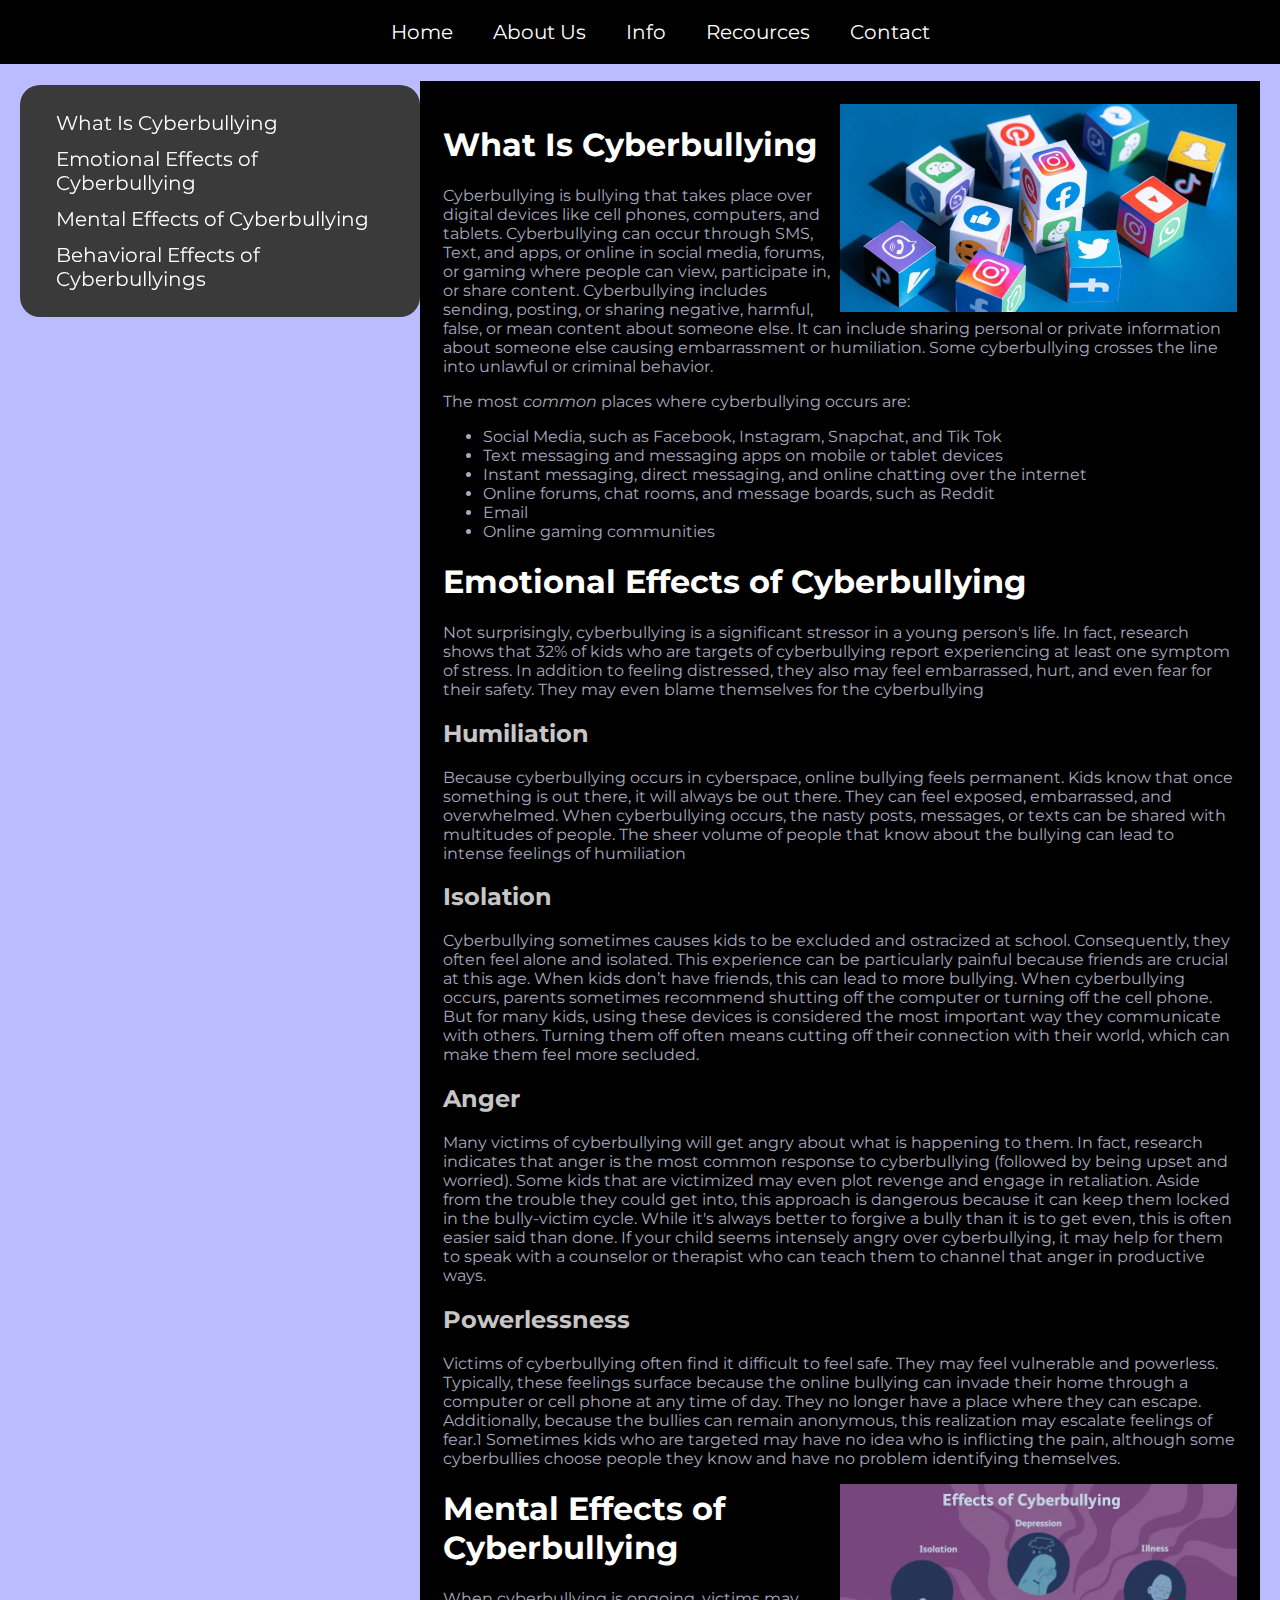
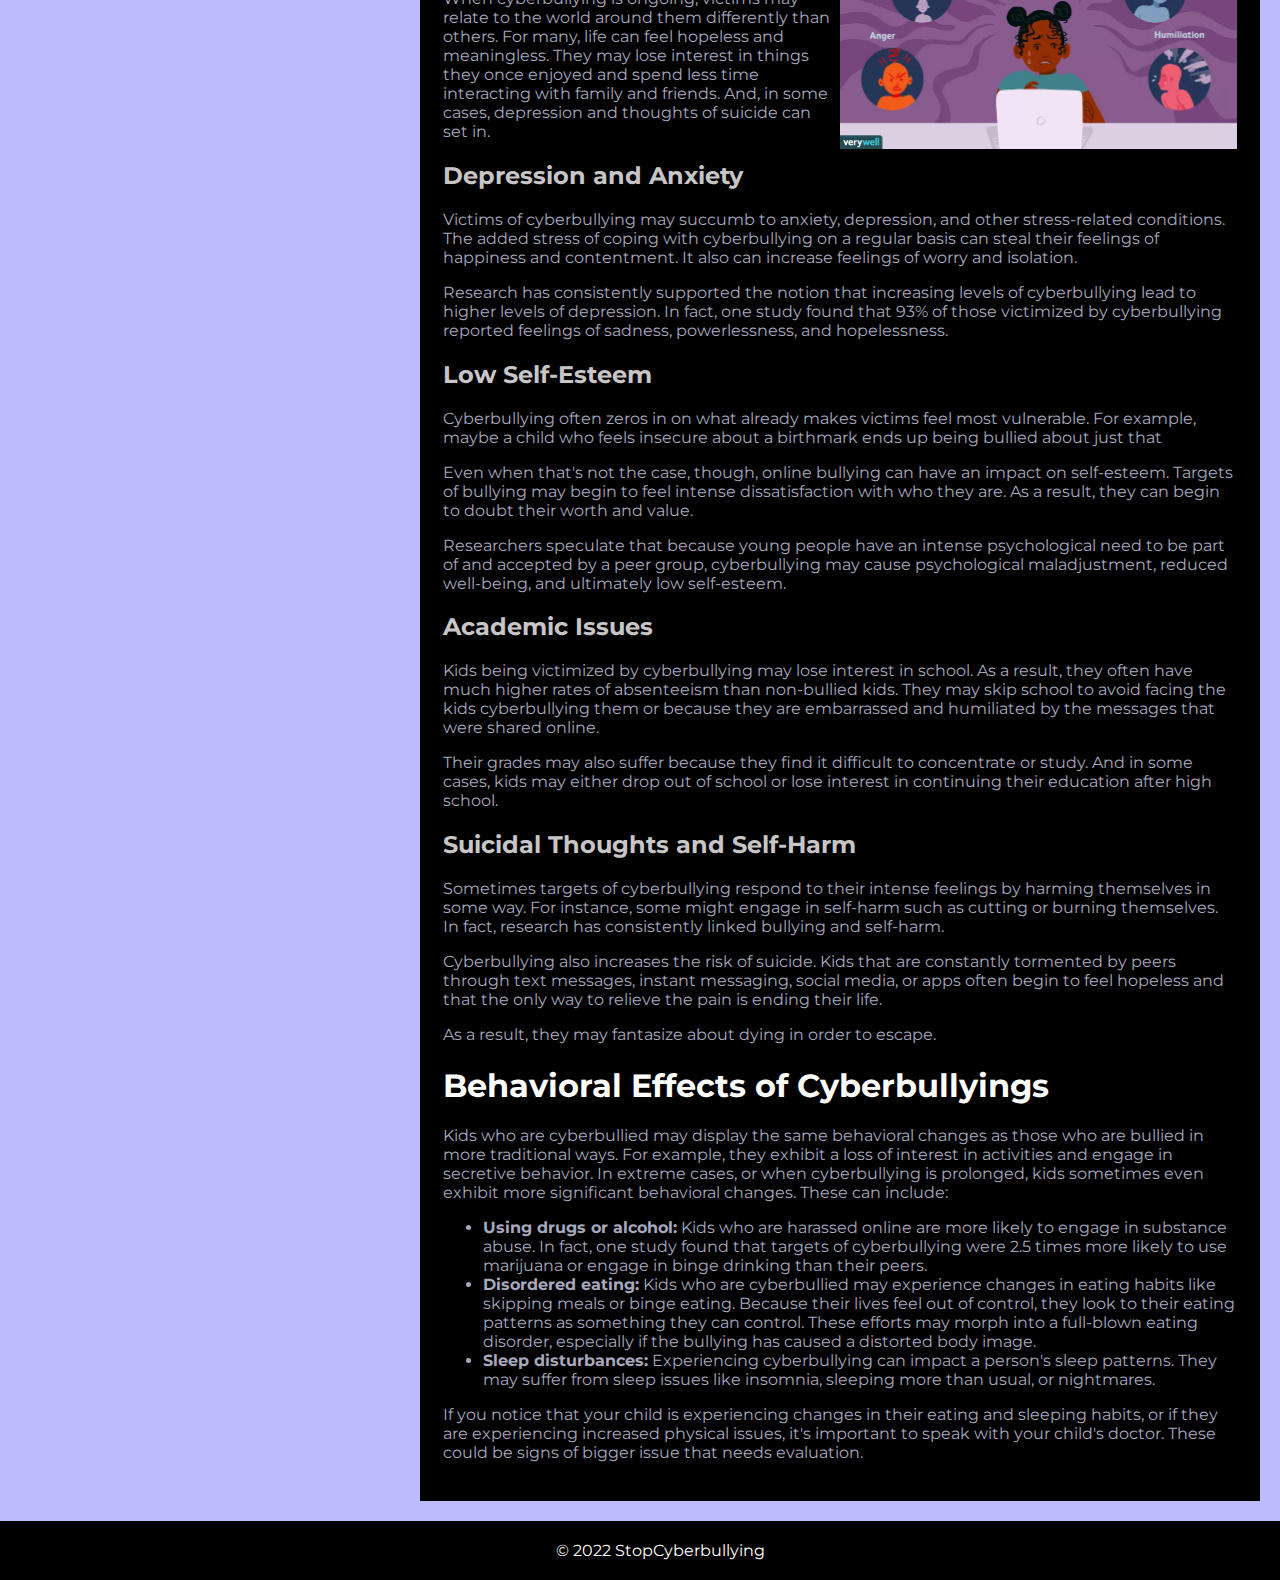
<file: index.html>
<!DOCTYPE html>
<html lang="en">
<head>
    <meta charset="UTF-8">
    <meta http-equiv="X-UA-Compatible" content="IE=edge">
    <meta name="viewport" content="width=device-width, initial-scale=1.0">
    <title>StopCyberbullying | Home</title>

    <link rel="stylesheet" href="style.css">

    <link href="[data-uri]" rel="icon" type="image/x-icon" />

    <style>
        body {

            background-color: #bbbcff;

        }
    </style>

</head>

<body>
    <header>
        <nav>
            <a href="index.html">Home</a>
            <a href="about.html">About Us</a>
            <a href="info.html">Info</a>
            <a href="recources.html">Recources</a>
            <a href="contact.html">Contact</a>
        </nav>
    </header>

    <main>
        <div class="sidenav">
            <a href="#what-is-cyberbullying">What Is Cyberbullying</a>
            <a href="#emotional-effects">Emotional Effects of Cyberbullying</a>
            <a href="#mentai-effects-of-cyberbulyying">Mental Effects of Cyberbullying</a>
            <a href="#behavioral-effect-csyberbullyings">Behavioral Effects of Cyberbullyings</a>
        </div>
        <div class="main">
            <img src="./images/social-media.jpeg" alt="social media" style="float: right; height: auto; width: 50%; margin-left: 10px;"> 

            <h1><span id="what-is-cyberbullying">What Is Cyberbullying</span> </h1>
            <p>Cyberbullying is bullying that takes place over digital devices like cell phones, computers, and tablets. Cyberbullying can occur through SMS, Text, and apps, or online in social media, forums, or gaming where people can view, participate in, or share content. Cyberbullying includes sending, posting, or sharing negative, harmful, false, or mean content about someone else. It can include sharing personal or private information about someone else causing embarrassment or humiliation. Some cyberbullying crosses the line into unlawful or criminal behavior.</p>
            <p>The most <i>common</i> places where cyberbullying occurs are:</p>
            <ul>
                <li>Social Media, such as Facebook, Instagram, Snapchat, and Tik Tok</li>
                <li>Text messaging and messaging apps on mobile or tablet devices</li>
                <li>Instant messaging, direct messaging, and online chatting over the internet</li>
                <li>Online forums, chat rooms, and message boards, such as Reddit</li>
                <li>Email </li>
                <li>Online gaming communities</li>
            </ul>

            
            
            <h1><span id="emotional-effects">Emotional Effects of Cyberbullying</span></h1>
            <p>Not surprisingly, cyberbullying is a significant stressor in a young person's life. In fact, research shows that 32% of kids who are targets of cyberbullying report experiencing at least one symptom of stress.

            In addition to feeling distressed, they also may feel embarrassed, hurt, and even fear for their safety. They may even blame themselves for the cyberbullying</p>
            <h2>Humiliation</h2>
            <p>Because cyberbullying occurs in cyberspace, online bullying feels permanent. Kids know that once something is out there, it will always be out there. They can feel exposed, embarrassed, and overwhelmed.

                When cyberbullying occurs, the nasty posts, messages, or texts can be shared with multitudes of people. The sheer volume of people that know about the bullying can lead to intense feelings of humiliation</p>
            <h2>Isolation</h2>
            <p>Cyberbullying sometimes causes kids to be excluded and ostracized at school. Consequently, they often feel alone and isolated. This experience can be particularly painful because friends are crucial at this age. When kids don’t have friends, this can lead to more bullying. 

                When cyberbullying occurs, parents sometimes recommend shutting off the computer or turning off the cell phone. But for many kids, using these devices is considered the most important way they communicate with others. Turning them off often means cutting off their connection with their world, which can make them feel more secluded.</p>
            <h2>Anger</h2>
            <p>Many victims of cyberbullying will get angry about what is happening to them. In fact, research indicates that anger is the most common response to cyberbullying (followed by being upset and worried).

                Some kids that are victimized may even plot revenge and engage in retaliation. Aside from the trouble they could get into, this approach is dangerous because it can keep them locked in the bully-victim cycle.
                
                While it's always better to forgive a bully than it is to get even, this is often easier said than done. If your child seems intensely angry over cyberbullying, it may help for them to speak with a counselor or therapist who can teach them to channel that anger in productive ways.</p>
            <h2>Powerlessness</h2>
            <p>Victims of cyberbullying often find it difficult to feel safe. They may feel vulnerable and powerless. Typically, these feelings surface because the online bullying can invade their home through a computer or cell phone at any time of day. They no longer have a place where they can escape.

                Additionally, because the bullies can remain anonymous, this realization may escalate feelings of fear.1 Sometimes kids who are targeted may have no idea who is inflicting the pain, although some cyberbullies choose people they know and have no problem identifying themselves.
            </p>

            <img src="./images/what-are-the-effects-of-cyberbullying-460558_color1-5b50c42946e0fb0037b84d00.webp" alt="" style="float: right; width: 50%; margin-left: 10px;">
            <h1><span id="mentai-effects-of-cyberbulyying">Mental Effects of Cyberbullying</span></h1>
            <p>When cyberbullying is ongoing, victims may relate to the world around them differently than others. For many, life can feel hopeless and meaningless.

                They may lose interest in things they once enjoyed and spend less time interacting with family and friends. And, in some cases, depression and thoughts of suicide can set in.</p>
            <h2>Depression and Anxiety</h2>
            <p>Victims of cyberbullying may succumb to anxiety, depression, and other stress-related conditions. The added stress of coping with cyberbullying on a regular basis can steal their feelings of happiness and contentment. It also can increase feelings of worry and isolation.</p>
            <p>Research has consistently supported the notion that increasing levels of cyberbullying lead to higher levels of depression. In fact, one study found that 93% of those victimized by cyberbullying reported feelings of sadness, powerlessness, and hopelessness.</p>
            <h2>Low Self-Esteem</h2>
            <p>Cyberbullying often zeros in on what already makes victims feel most vulnerable. For example, maybe a child who feels insecure about a birthmark ends up being bullied about just that</p>
            <p>Even when that's not the case, though, online bullying can have an impact on self-esteem. Targets of bullying may begin to feel intense dissatisfaction with who they are. As a result, they can begin to doubt their worth and value.

            </p>
            <p>Researchers speculate that because young people have an intense psychological need to be part of and accepted by a peer group, cyberbullying may cause psychological maladjustment, reduced well-being, and ultimately low self-esteem.</p>
            

            <h2>Academic Issues</h2>
            <p>Kids being victimized by cyberbullying may lose interest in school. As a result, they often have much higher rates of absenteeism than non-bullied kids. They may skip school to avoid facing the kids cyberbullying them or because they are embarrassed and humiliated by the messages that were shared online.  
            </p>
            <p>Their grades may also suffer because they find it difficult to concentrate or study. And in some cases, kids may either drop out of school or lose interest in continuing their education after high school.</p>

            <h2>Suicidal Thoughts and Self-Harm</h2>
            <p>
                Sometimes targets of cyberbullying respond to their intense feelings by harming themselves in some way. For instance, some might engage in self-harm such as cutting or burning themselves. In fact, research has consistently linked bullying and self-harm.
            </p>
            <p>
                Cyberbullying also increases the risk of suicide. Kids that are constantly tormented by peers through text messages, instant messaging, social media, or apps often begin to feel hopeless and that the only way to relieve the pain is ending their life.
            </p>
            <p>As a result, they may fantasize about dying in order to escape.</p>

            <h1><span id="behavioral-effect-csyberbullyings">Behavioral Effects of Cyberbullyings</span></h1>

            <p>
                Kids who are cyberbullied may display the same behavioral changes as those who are bullied in more traditional ways. For example, they exhibit a loss of interest in activities and engage in secretive behavior.

                In extreme cases, or when cyberbullying is prolonged, kids sometimes even exhibit more significant behavioral changes.

                These can include:
            </p>
            <ul>
                <li><b>Using drugs or alcohol:</b> Kids who are harassed online are more likely to engage in substance abuse. In fact, one study found that targets of cyberbullying were 2.5 times more likely to use marijuana or engage in binge drinking than their peers.</li>
                <li><b>Disordered eating:</b> Kids who are cyberbullied may experience changes in eating habits like skipping meals or binge eating. Because their lives feel out of control, they look to their eating patterns as something they can control. These efforts may morph into a full-blown eating disorder, especially if the bullying has caused a distorted body image.</li>
                <li><b>Sleep disturbances:</b> Experiencing cyberbullying can impact a person's sleep patterns. They may suffer from sleep issues like insomnia, sleeping more than usual, or nightmares.</li>
            </ul>
            <p>If you notice that your child is experiencing changes in their eating and sleeping habits, or if they are experiencing increased physical issues, it's important to speak with your child's doctor. These could be signs of bigger issue that needs evaluation.</p>
        </div>
        
    </main>
    <footer>© 2022 StopCyberbullying</footer>
</body>
</html>
</file>
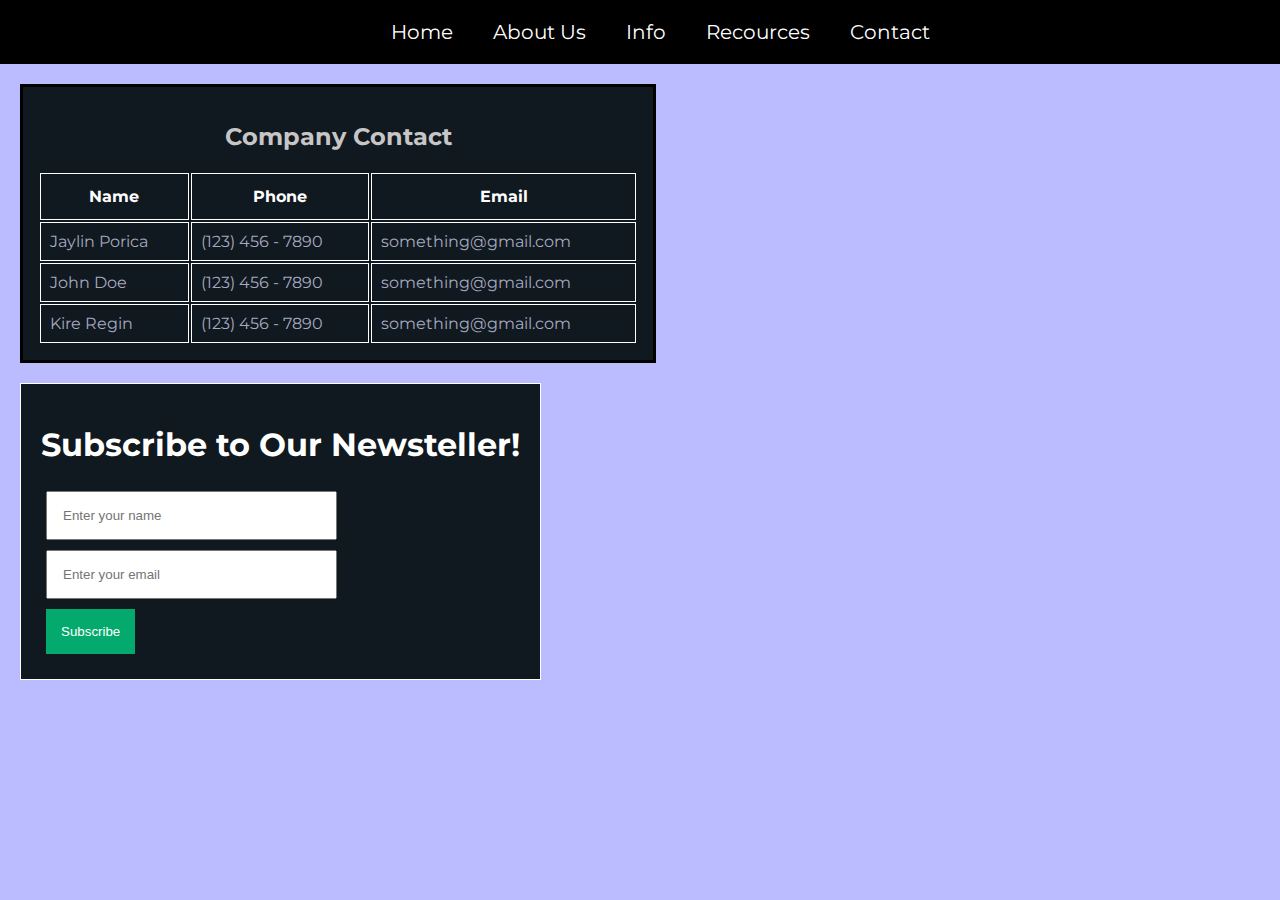
<file: contact.html>
<!DOCTYPE html>
<html lang="en">
<head>
    <meta charset="UTF-8">
    <meta http-equiv="X-UA-Compatible" content="IE=edge">
    <meta name="viewport" content="width=device-width, initial-scale=1.0">
    <title>Cyberbullying</title>
    <link rel="stylesheet" href="style.css">
    <link href="[data-uri]" rel="icon" type="image/x-icon" />
    <style>
        body {
            background-color: #bbbcff;
        }
    </style>
</head>

<body>
    <header>
        <nav>
            <a href="index.html">Home</a>
            <a href="about.html">About Us</a>
            <a href="info.html">Info</a>
            <a href="recources.html">Recources</a>
            <a href="contact.html">Contact</a>

        </nav>
    </header>

    <main>
        <div class="tbcon">
            <h2 style="text-align: center;">Company Contact</h2>
            <table>
                <tr>
                    <th>Name</th>
                    <th>Phone</th>
                    <th>Email</th>
                </tr>
                <tr>
                    <td>Jaylin Porica</td>
                    <td>(123) 456 - 7890</td>
                    <td>something@gmail.com</td>
                </tr>
                <tr>
                    <td>John Doe</td>
                    <td>(123) 456 - 7890</td>
                    <td>something@gmail.com</td>
                </tr>
                <tr>
                    <td>Kire Regin</td>
                    <td>(123) 456 - 7890</td>
                    <td>something@gmail.com</td>
                </tr>
    
            </table>
        </div>




         <form 
         action="https://us-central1-steam-center-app-dev.cloudfunctions.net/formToEmail" 
         method="post" style="
         margin-top: 20px;
         padding: 20px;
         border: solid 1px white;
         width: fit-content;
         background-color:  #101820FF">
            <input name="send-to" value="snabi@brooklynsteamcenter.org" hidden>

            <h1>Subscribe to Our Newsteller!</h1>
            <input type="text" placeholder="Enter your name" size="30"/>  <br>
            <input type="email" placeholder="Enter your email" size="30"/>   <br>
            <input type="submit" value="Subscribe"/>

            <!-- 
             <input type="checkbox" name="checkbox" id="checkbox">
            <label for="checkbox" style="color: aliceblue;">Checkbox</label> <br>

            <p style="color: aliceblue;">Choose your favorite city:</p>
            <input type="radio" id="ny" name="fav_city" value="New York">
            <label for="ny">New York</label><br>
            <input type="radio" id="lnd" name="fav_city" value="London">
            <label for="lnd">London</label><br>
            <input type="radio" id="paris" name="fav_city" value="Paris">
            <label for="paris">Paris</label> <br> <br>

            <textarea name="empty" id="empty" cols="30" rows="10" placeholder="Type anything"></textarea>
            
            -->

         </form>

    </main>




</body>
</html>
</file>
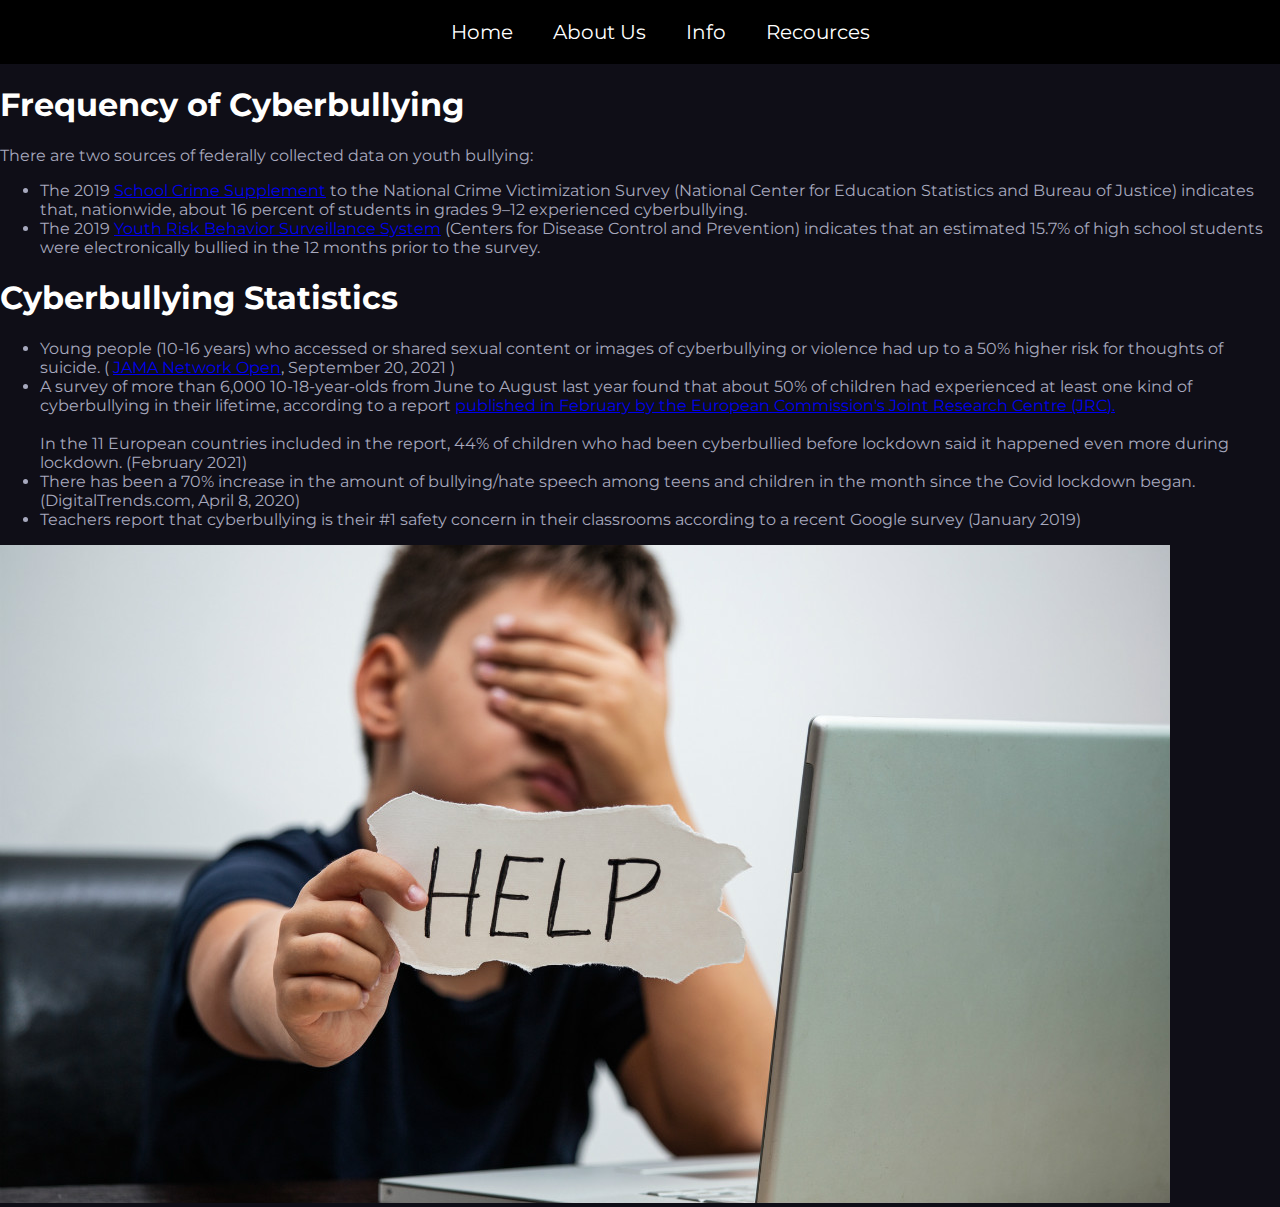
<file: info.html>
<!DOCTYPE html>
<html lang="en">
<head>
    <meta charset="UTF-8">
    <meta http-equiv="X-UA-Compatible" content="IE=edge">
    <meta name="viewport" content="width=device-width, initial-scale=1.0">
    <title>Cyberbullying</title>
    <link rel="stylesheet" href="style.css">
</head>

<body>
    <header>
        <nav>
            <a href="index.html">Home</a>
            <a href="about.html">About Us</a>
            <a href="info.html">Info</a>
            <a href="recources.html">Recources</a>
        </nav>
    </header>
    <h1>Frequency of Cyberbullying</h1>
    <p>There are two sources of federally collected data on youth bullying:</p>
    <ul>
        <li>The 2019 <a href="https://nces.ed.gov/programs/coe/indicator/a10">School Crime Supplement</a> to the National Crime Victimization Survey (National Center for Education Statistics and Bureau of Justice) indicates that, nationwide, about 16 percent of students in grades 9–12 experienced cyberbullying.</li>
        <li>The 2019 <a href="https://www.cdc.gov/healthyyouth/data/yrbs/index.htm">Youth Risk Behavior Surveillance System</a> (Centers for Disease Control and Prevention) indicates that an estimated 15.7% of high school students were electronically bullied in the 12 months prior to the survey.</li>
    </ul>

    <h1>Cyberbullying Statistics</h1>
    <ul>
        <li>Young people (10-16 years) who accessed or shared sexual content or images of cyberbullying or violence had up to a 50% higher risk for thoughts of suicide. ( <a href="https://jamanetwork.com/journals/jamanetworkopen/fullarticle/2784337?utm_source=For_The_Media&utm_medium=referral&utm_campaign=ftm_links&utm_term=092021">JAMA Network Open</a>, September 20, 2021 )</li>
        <li>A survey of more than 6,000 10-18-year-olds from June to August last year found that about 50% of children had experienced at least one kind of cyberbullying in their lifetime, according to a report <a href="https://ec.europa.eu/jrc/en/publication/how-children-10-18-experienced-online-risks-during-covid-19-lockdown-spring-2020">published in February by the European Commission's Joint Research Centre (JRC).</a>
            <br>
            <br>
            In the 11 European countries included in the report, 44% of children who had been cyberbullied before lockdown said it happened even more during lockdown. (February 2021)</li>
        <li>There has been a 70% increase in the amount of bullying/hate speech among teens and children in the month since the Covid lockdown began. (DigitalTrends.com, April 8, 2020)</li>
        <li>Teachers report that cyberbullying is their #1 safety concern in their classrooms according to a recent Google survey (January 2019)</li>
    </ul>
    <img src="./images/image-2.jpeg" alt="A boy asking for help">
</body>
</html>
</file>
<file: style.css>
/* all */

@import url('https://fonts.googleapis.com/css2?family=Montserrat:ital,wght@0,100;0,200;0,300;0,400;0,500;0,600;0,700;0,800;0,900;1,100;1,200;1,300;1,400;1,500;1,600;1,700;1,800;1,900&display=swap');

@media screen and (min-width: 400px) and (max-width: 600px) {
    .sidenav {
        visibility: hidden;
        height: 100%;
        width: 360px;
        position: sticky;
        z-index: 1;
        top: 30px;
        left: 0;
        background-color: rgb(0, 0, 0);
        overflow-x: hidden;
        padding: 20px;
    }

    .main {
        border: 3px solid;
        background-color: rgb(0, 0, 0);
    }
}

body {
    /*background-color: rgb(24, 24, 24);*/
    background-color: #0f0e17;
    font-family: 'Montserrat', sans-serif;
    margin: 0px;
}

nav {
    padding: 20px;
    background: rgba(0, 0, 0, 1);
    width: 100%;
    display: flex;
    justify-content: center;
    align-items: center;
}

nav a {
    padding: 0px 20px;
    margin: 0px 0px;
    text-decoration: none;
    color: white;
    font-size: 20px;
}

nav a:hover {
    /*color: #0088a9;*/
    color: hsl(32, 100%, 51%);
}

main {
    margin: 20px;
}
h1,th, form {
    color: #fffffe;
}
h2, h3, h4, h5, h6 {
    color: rgb(199, 197, 197);
}
p, li, td {
    color: #a7a9be;
}

footer {
    padding: 20px;
    background: rgba(0, 0, 0, 1);
    width: 100%;
    display: flex;
    justify-content: center;
    align-items: center;
    color: white;
    
}

/* all */

/* index */

.main {
    border: 3px solid;
    padding: 20px;
    background-color: rgb(0, 0, 0);
    margin-bottom: 20px;
    margin-left: 400px;
    margin-top: -235px;
}

.sidenav {
    height: 100%;
    width: 360px;
    position: sticky;
    z-index: 1;
    top: 85px;
    left: 0;
    background-color: rgb(58, 58, 58);
    overflow-x: hidden;
    padding: 20px;
    border-radius: 20px;
  }

  .sidenav a {
    padding: 6px 0px 6px 16px;
    text-decoration: none;
    font-size: 20px;
    color: #ffffff;
    display: block;
  }
  
  .sidenav a:hover {
    color: hsl(32, 100%, 51%);
  }

/* index */

/* about us */

.main-about {
    border: 3px solid;
    padding: 20px;
    background-color: rgb(41, 41, 41);
}

/* about us */

/* info */
/* info */

/* Resources */
.alinks a {
    text-decoration: none;
}
.alinks a:link {
    color: white;
}
/* Resources */

/* Contact */

table {
    width: 600px;
}

th {
    border:1px solid white;
    color: white;
    padding: 13px;
}

td {
    border:1px solid rgb(255, 255, 255);
    padding: 9px;
}

/*
form {
    margin-top: 20px;
    padding: 20px;
    border: solid 1px white;
    width: fit-content;
    background-color: rgb(146, 42, 23);
}
*/

input {
    padding: 15px;
    margin: 5px;
}

input[type=button], input[type=submit] {
    background-color: #04AA6D;
    border: none;
    color: white;
    text-decoration: none;
    cursor: pointer;
  }

  .tbcon {
    width: fit-content;
    background-color:  #101820FF;
    padding: 15px;
    border: solid black 3px;
  }
/* Contact */
</file>
